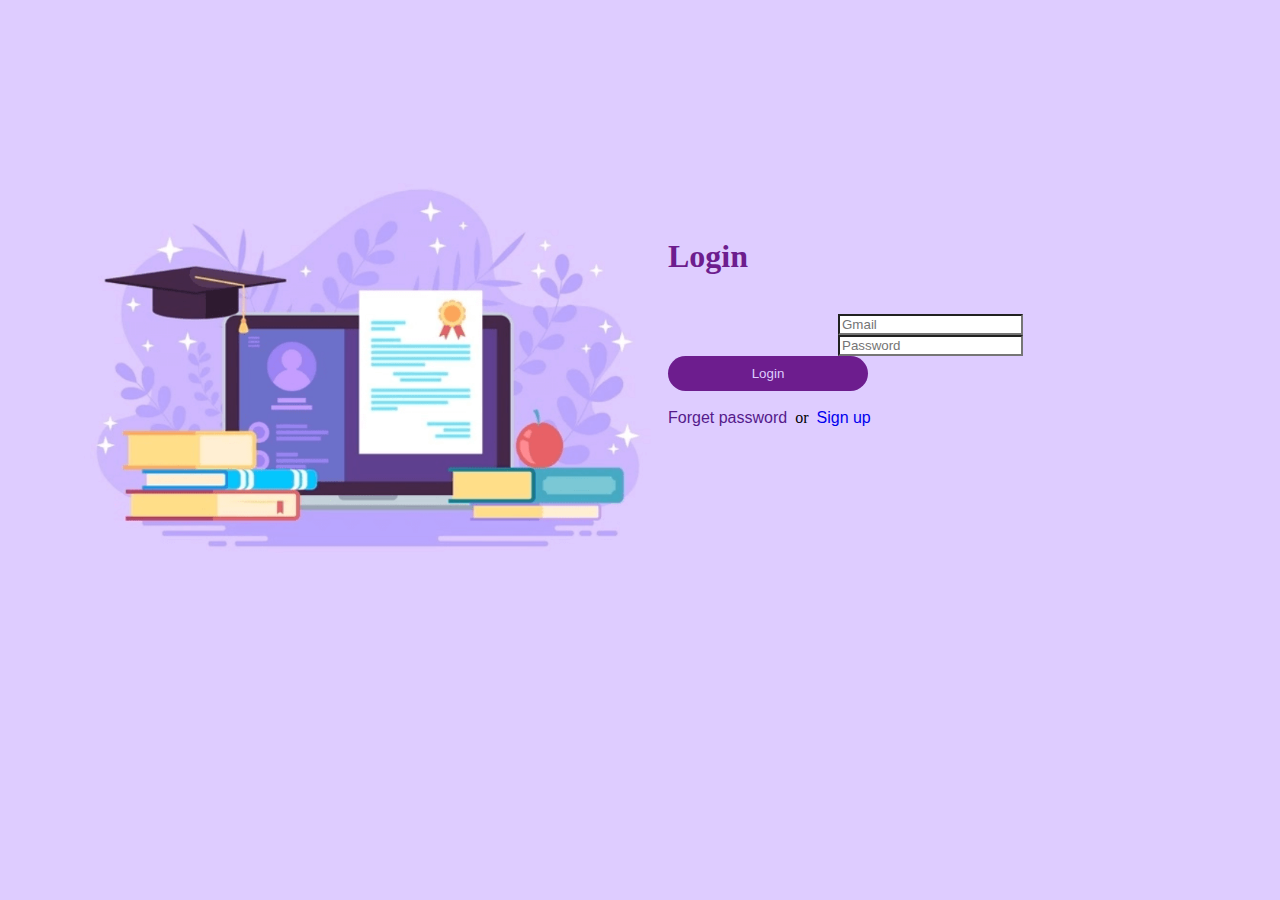
<file: index.html>
<!DOCTYPE html>
<html lang="en">

<head>
    <meta charset="UTF-8">
    <meta http-equiv="X-UA-Compatible" content="IE=edge">
    <meta name="viewport" content="width=device-width, initial-scale=1.0">
    <title>Document</title>
    <link href="https://cdn.jsdelivr.net/npm/bootstrap@5.0.2/dist/css/bootstrap.min.css" rel="stylesheet"
        integrity="sha384-EVSTQN3/azprG1Anm3QDgpJLIm9Nao0Yz1ztcQTwFspd3yD65VohhpuuCOmLASjC" crossorigin="anonymous">
    <script src="https://cdn.jsdelivr.net/npm/bootstrap@5.0.2/dist/js/bootstrap.bundle.min.js"
        integrity="sha384-MrcW6ZMFYlzcLA8Nl+NtUVF0sA7MsXsP1UyJoMp4YLEuNSfAP+JcXn/tWtIaxVXM">
        </script>
</head>

<body style="background-color: #deccff;">
    <!-- <div class="row">
            <div class="col-4" >

            </div>

            <div class="col-4 text-center">
                 <h1 class="text-light" style="font-family: cursive;margin-top: 100px;">Login</h1> 

                <img src="./images/download.png" width="300px" height="300px">

                <input type="email" id="log_mail" placeholder="Gmail"
                    class=" form-control w-75 ms-5 border-0 rounded-pill" style="background-color: #1e5162 ;"><br>

                <input type="password" id="log_pswd" placeholder="Password"
                    class="mt-2 form-control w-75 ms-5 border-0 rounded-pill" style="background-color: #1e5162 ;"><br>

                <button onclick="login()" id="button"
                    style="width: 200px;height: 35px; border-radius: 20px; background-color: #0be087; border: 0;">Login</button><br><br>

                <a href=""
                    style="text-decoration: none;font-family: 'Segoe UI', Tahoma, Geneva, Verdana, sans-serif;">Forget
                    password</a>&nbsp; or &nbsp;<a href="signup.html"
                    style="text-decoration: none;font-family: 'Segoe UI', Tahoma, Geneva, Verdana, sans-serif;">Sign
                    up</a>

            </div>

            <div class="col-4" >


            </div>
        </div> -->

    <div style="width: 100%;height: 160px;">

    </div>

    <div style="width: 100%;height: 420px;background-color: #deccff;display: flex;">

        <div class="col-6">
            <img src="./images/luminar bg.png" alt="" height="400px" width="600px" style="margin-left: 60px;">
        </div>

        <div class="col-6 text-center ">
            <h1 style="font-family: cursive;margin-top: 70px;color:#6d1d8e;">Login</h1><br>

            <input type="email" id="log_mail" placeholder="Gmail" class=" form-control w-50  border-0 rounded-pill"
                style="background-color: #ffffff ;margin-left: 170px;" required><br>

            <input type="password" id="log_pswd" placeholder="Password"
                class="mt-2 form-control w-50 border-0 rounded-pill"
                style="background-color: #ffffff ;margin-left: 170px;"><br>

            <button onclick="login()" id="button"
                style="width: 200px;height: 35px; border-radius: 20px; background-color: #6d1d8e; border: 0;color: #deccff;">Login</button><br><br>

            <a href=""
                style="text-decoration: none;font-family: 'Segoe UI', Tahoma, Geneva, Verdana, sans-serif;">Forget
                password</a>&nbsp; or &nbsp;<a href="signup.html"
                style="text-decoration: none;font-family: 'Segoe UI', Tahoma, Geneva, Verdana, sans-serif;">Sign
                up</a>

        </div>



    </div>

    <div style="width: 100%;height: 160px;">

    </div>




</body>

<script src="student.js"></script>

</html>
</file>
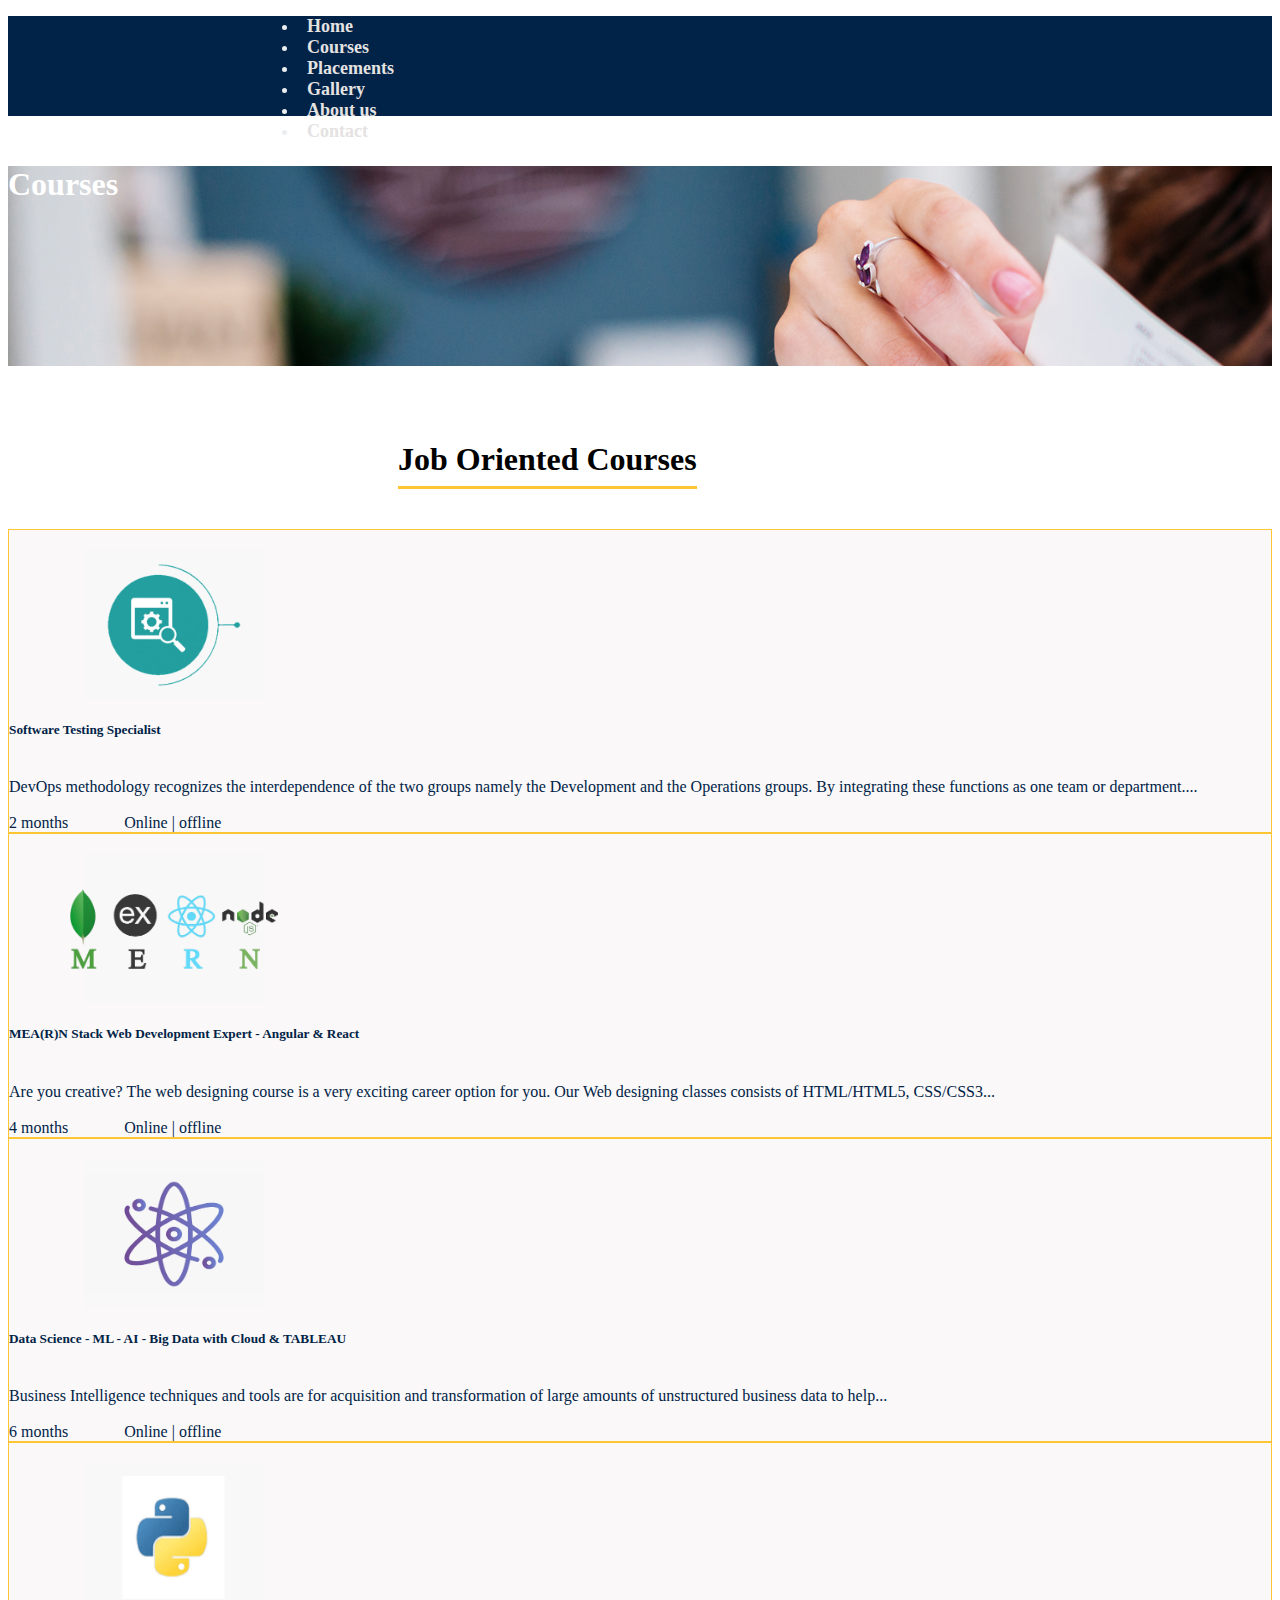
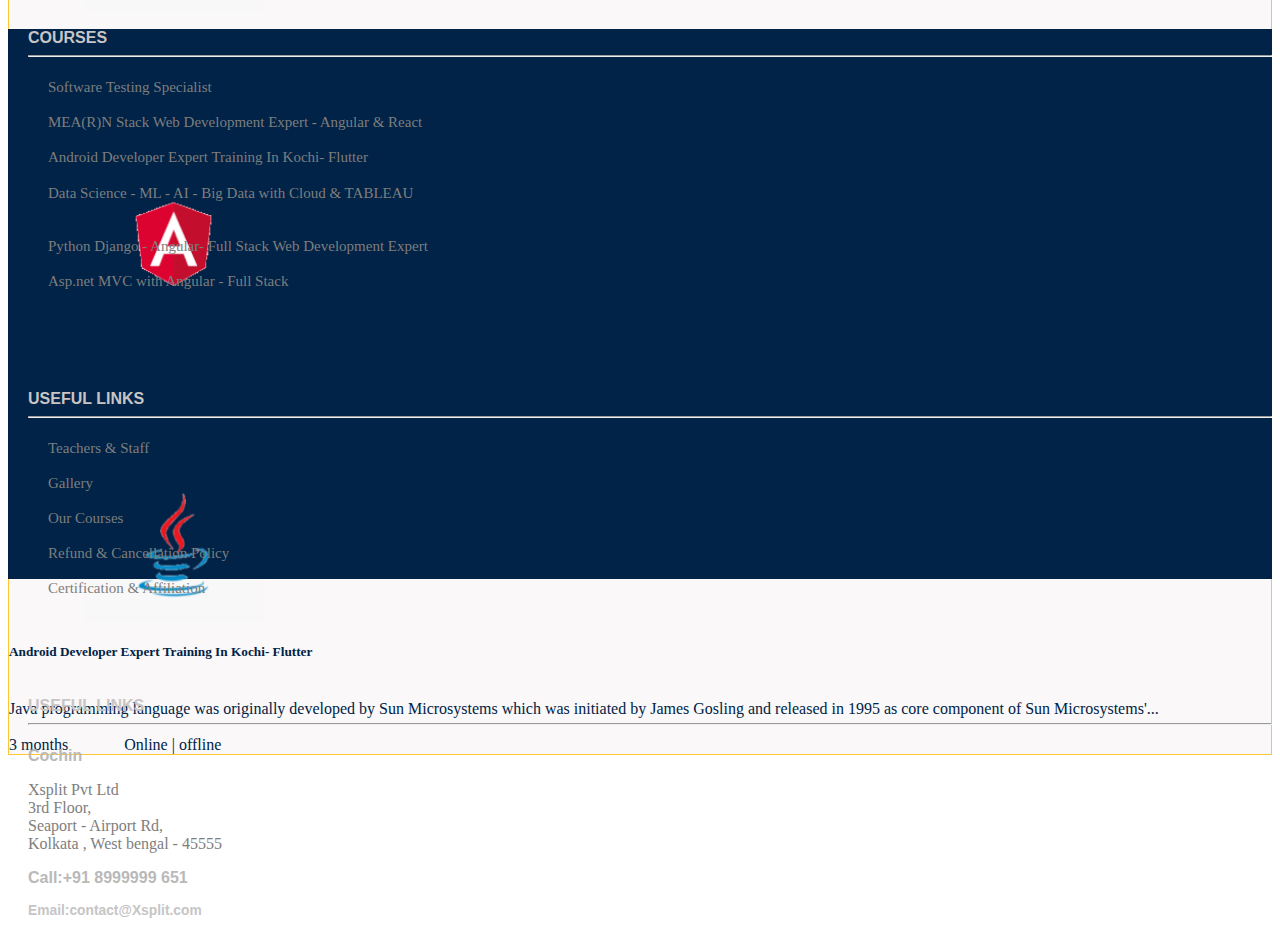
<file: home.html>
<!DOCTYPE html>
<html lang="en">

<head>
    <meta charset="UTF-8">
    <meta http-equiv="X-UA-Compatible" content="IE=edge">
    <meta name="viewport" content="width=device-width, initial-scale=1.0">
    <title>Document</title>
    <link href="https://cdn.jsdelivr.net/npm/bootstrap@5.0.2/dist/css/bootstrap.min.css" rel="stylesheet"
        integrity="sha384-EVSTQN3/azprG1Anm3QDgpJLIm9Nao0Yz1ztcQTwFspd3yD65VohhpuuCOmLASjC" crossorigin="anonymous">
    <script src="https://cdn.jsdelivr.net/npm/bootstrap@5.0.2/dist/js/bootstrap.bundle.min.js"
        integrity="sha384-MrcW6ZMFYlzcLA8Nl+NtUVF0sA7MsXsP1UyJoMp4YLEuNSfAP+JcXn/tWtIaxVXM"
        crossorigin="anonymous"></script>
    <link href='https://css.gg/alarm.css' rel='stylesheet'>
    <link rel="stylesheet" href="./home.css">
</head>

<body>
    <header>
        <nav class="navbar navbar-expand-lg ">
            <div class="container">
                <!-- <a class="navbar-brand" href="#">
                    <img src="./images/luminar logo.png" alt="" width="270" height="70"
                        class="d-inline-block align-text-top">
                </a> -->
                <div class="collapse navbar-collapse" id="navbarSupportedContent">

                    <form class="d-flex">
                        <div class="collapse navbar-collapse" id="navbarNav" style="margin-left: 250px;">
                            <ul class="navbar-nav">
                                <li class="nav-item">
                                    <a class="nav-link active" aria-current="page" href="#">Home</a>
                                </li>
                                <li class="nav-item">
                                    <a class="nav-link nav-link-ltr" href="#">Courses</a>
                                </li>
                                <li class="nav-item">
                                    <a class="nav-link nav-link-ltr" href="#">Placements</a>
                                </li>
                                <li class="nav-item">
                                    <a class="nav-link nav-link-ltr" href="#">Gallery</a>
                                </li>
                                <li class="nav-item">
                                    <a class="nav-link nav-link-ltr" href="#">About us</a>
                                </li>
                                <li class="nav-item">
                                    <a class="nav-link nav-link-ltr" href="#">Contact</a>
                                </li>

                            </ul>
                        </div>
                    </form>
                </div>
            </div>
        </nav>
    </header>

    <!-- ------------------------------------------------------------------------------------------------------- -->

    <section id="mainbg">
        <div class="container" id="container">
            <div class="row text-center pt-4" id="main_bg">

                <h1 id="home_h1"> Courses</h1>
            </div>
        </div>
    </section><br><br><br>



    <!-------------------------------------------------courselist----------------------------------->
    <section>
        <div class="container">
            <h1 id="course_head">Job Oriented Courses</h1><br>
            <div id="courselist">
                <div class="row row-cols-1 row-cols-md-3 g-4">
                    <div class="col">
                        <div class="card h-500 ">
                            <div id="courseimg" class="rounded-circle">
                                <img class="card-imag" src="./images/testing_low.png" alt="machine-learning"
                                    width="450px" height="150px">


                            </div>

                            <div class="card-body">
                                <h5 class="card-title">Software Testing Specialist</h5><br>
                                <span>

                                    DevOps methodology recognizes the interdependence of the two groups namely the
                                    Development and the Operations groups. By integrating these functions as one team or
                                    department....

                                </span><br><br>
                                <span>2
                                    months</span>&nbsp;&nbsp;&nbsp;&nbsp;&nbsp;&nbsp;&nbsp;&nbsp;&nbsp;&nbsp;&nbsp;&nbsp;&nbsp;&nbsp;<span>Online
                                    | offline</span>
                            </div>
                        </div>
                    </div>
                    <div class="col">
                        <div class="card  ">
                            <div id="courseimg" class="rounded-circle">
                                <img class="card-imag" src="./images/MERN-logo.png" alt="machine-learning" width="250px"
                                    height="80px">
                            </div>

                            <div class="card-body">
                                <h5 class="card-title">MEA(R)N Stack Web Development Expert - Angular & React</h5>
                                <br>
                                <span>

                                    Are you creative? The web designing course is a very exciting career option for you.
                                    Our Web designing classes consists of HTML/HTML5, CSS/CSS3...

                                </span><br><br>
                                <span>4
                                    months</span>&nbsp;&nbsp;&nbsp;&nbsp;&nbsp;&nbsp;&nbsp;&nbsp;&nbsp;&nbsp;&nbsp;&nbsp;&nbsp;&nbsp;<span>Online
                                    | offline</span>
                            </div>
                        </div>
                    </div>
                    <div class="col">
                        <div class="card">
                            <div id="courseimg" class="rounded-circle">
                                <img class="card-imag" src="./images/386-3861419_data-science-icon-png-transparent-png.png" alt="machine-learning"
                                    width="300px" height="120px">
                            </div>

                            <div class="card-body">
                                <h5 class="card-title">Data Science - ML - AI - Big Data with Cloud & TABLEAU</h5>
                                <br>
                                <span>

                                    Business Intelligence techniques and tools are for acquisition and transformation of
                                    large amounts of unstructured business data to help...

                                </span><br><br>
                                <span>6
                                    months</span>&nbsp;&nbsp;&nbsp;&nbsp;&nbsp;&nbsp;&nbsp;&nbsp;&nbsp;&nbsp;&nbsp;&nbsp;&nbsp;&nbsp;<span>Online
                                    | offline</span>
                            </div>
                        </div>
                    </div>
                    <div class="col">
                        <div class="card ">
                            <div id="courseimg" class="rounded-circle">
                                <img class="card-imag" src="./images/pythonCourseImage.gif" alt="machine-learning" width="320px"
                                    height="200px">
                            </div>

                            <div class="card-body">
                                <h5 class="card-title">Python Django - Angular- Full Stack Web Development Expert
                                </h5><br>
                                <span>

                                    Searching for advanced scripting language courses to upgrade your aptitudes? On the
                                    off chance that indeed, at that point Python language is the ideal counterpart for
                                    you...

                                </span><br><br>
                                <span>4
                                    months</span>&nbsp;&nbsp;&nbsp;&nbsp;&nbsp;&nbsp;&nbsp;&nbsp;&nbsp;&nbsp;&nbsp;&nbsp;&nbsp;&nbsp;<span>Online
                                    | offline</span>
                            </div>
                        </div>
                    </div>
                    <div class="col">
                        <div class="card">
                            <div id="courseimg" class="rounded-circle">
                                <img class="card-imag" src="./images/angualar_course_image_final.gif" alt="machine-learning" width="320px"
                                    height="200px">
                            </div>

                            <div class="card-body">
                                <h5 class="card-title">Asp.net MVC with Angular - Full Stack</h5><br>
                                <span>
                                    AngularJS is an open-source web application framework and structural framework for
                                    dynamic web applications. It lets you use HTML as your template language and lets
                                    you extend HTML's ....
                                </span><br><br>
                                <span>5
                                    months</span>&nbsp;&nbsp;&nbsp;&nbsp;&nbsp;&nbsp;&nbsp;&nbsp;&nbsp;&nbsp;&nbsp;&nbsp;&nbsp;&nbsp;<span>Online
                                    | offline</span>
                            </div>
                        </div>
                    </div>
                    <div class="col">
                        <div class="card ">
                            <div id="courseimg" class="rounded-circle">
                                <img class="card-imag" src="./images/java_course_image_final.png" alt="machine-learning" width="300px"
                                    height="200px">
                            </div>

                            <div class="card-body">
                                <h5 class="card-title">Android Developer Expert Training In Kochi- Flutter</h5><br>
                                <span>

                                    Java programming language was originally developed by Sun Microsystems which was
                                    initiated by James Gosling and released in 1995 as core component of Sun
                                    Microsystems'...

                                </span><br><br>
                                <span>3
                                    months</span>&nbsp;&nbsp;&nbsp;&nbsp;&nbsp;&nbsp;&nbsp;&nbsp;&nbsp;&nbsp;&nbsp;&nbsp;&nbsp;&nbsp;<span>Online
                                    | offline</span>
                            </div>
                        </div>
                    </div>



                </div>

            </div>



        </div>

        </div>
    </section>



    <!--------------------------------------------------------footer------------------------------------->

    <footer >
        <div class="container" id="footer-bg">
            <div class="row" >
                <div class="col-3 " id="footer-course">
                    <h4>COURSES
                        <hr>
                    </h4>
                    <ul id="footer-list">
                        <li id="footer-li"><a href="#">Software Testing Specialist</a></li>
                        <li id="footer-li"><a href="#">MEA(R)N Stack Web Development Expert - Angular & React</a></li>
                        <li id="footer-li"><a href="#">Android Developer Expert Training In Kochi- Flutter</a></li> <br>
                        <li><a href="">Data Science - ML - AI - Big Data with Cloud & TABLEAU</a></li><br>
                        <li id="footer-li"><a href="#">Python Django - Angular- Full Stack Web Development Expert</a>
                        </li>
                        <li id="footer-li"><a href="#">Asp.net MVC with Angular - Full Stack</a></li>
                    </ul>
                </div>

                <div class="col-3 " id="footer-course">
                    <h4>USEFUL LINKS
                        <hr>
                    </h4>
                    <ul id="footer-list">
                        <li id="footer-li"><a href="#">Teachers & Staff</a></li>
                        <li id="footer-li"><a href="#">Gallery</a></li>
                        <li id="footer-li"><a href="#">Our Courses</a></li>
                        <li id="footer-li"><a href="#">Refund & Cancellation Policy</a></li>
                        <li id="footer-li"><a href="#">Certification & Affiliation</a></li>

                    </ul>
                </div>

                <div class="col-3 " id="footer-course">
                    <h4>USEFUL LINKS
                        <hr>
                    </h4>
                    <h3>Cochin</h3>
                    <p>Xsplit Pvt Ltd <br>3rd Floor,<br>
                        Seaport - Airport Rd,<br>Kolkata , West bengal - 45555 <br>
                    <h3>Call:+91 8999999 651</h3>
                    <h2>Email:contact@Xsplit.com</h2>
                    </p><br>
                    
                </div>
            </div>
        </div>

    </footer>


</body>

<script src="student.js"></script>

</html>
</file>
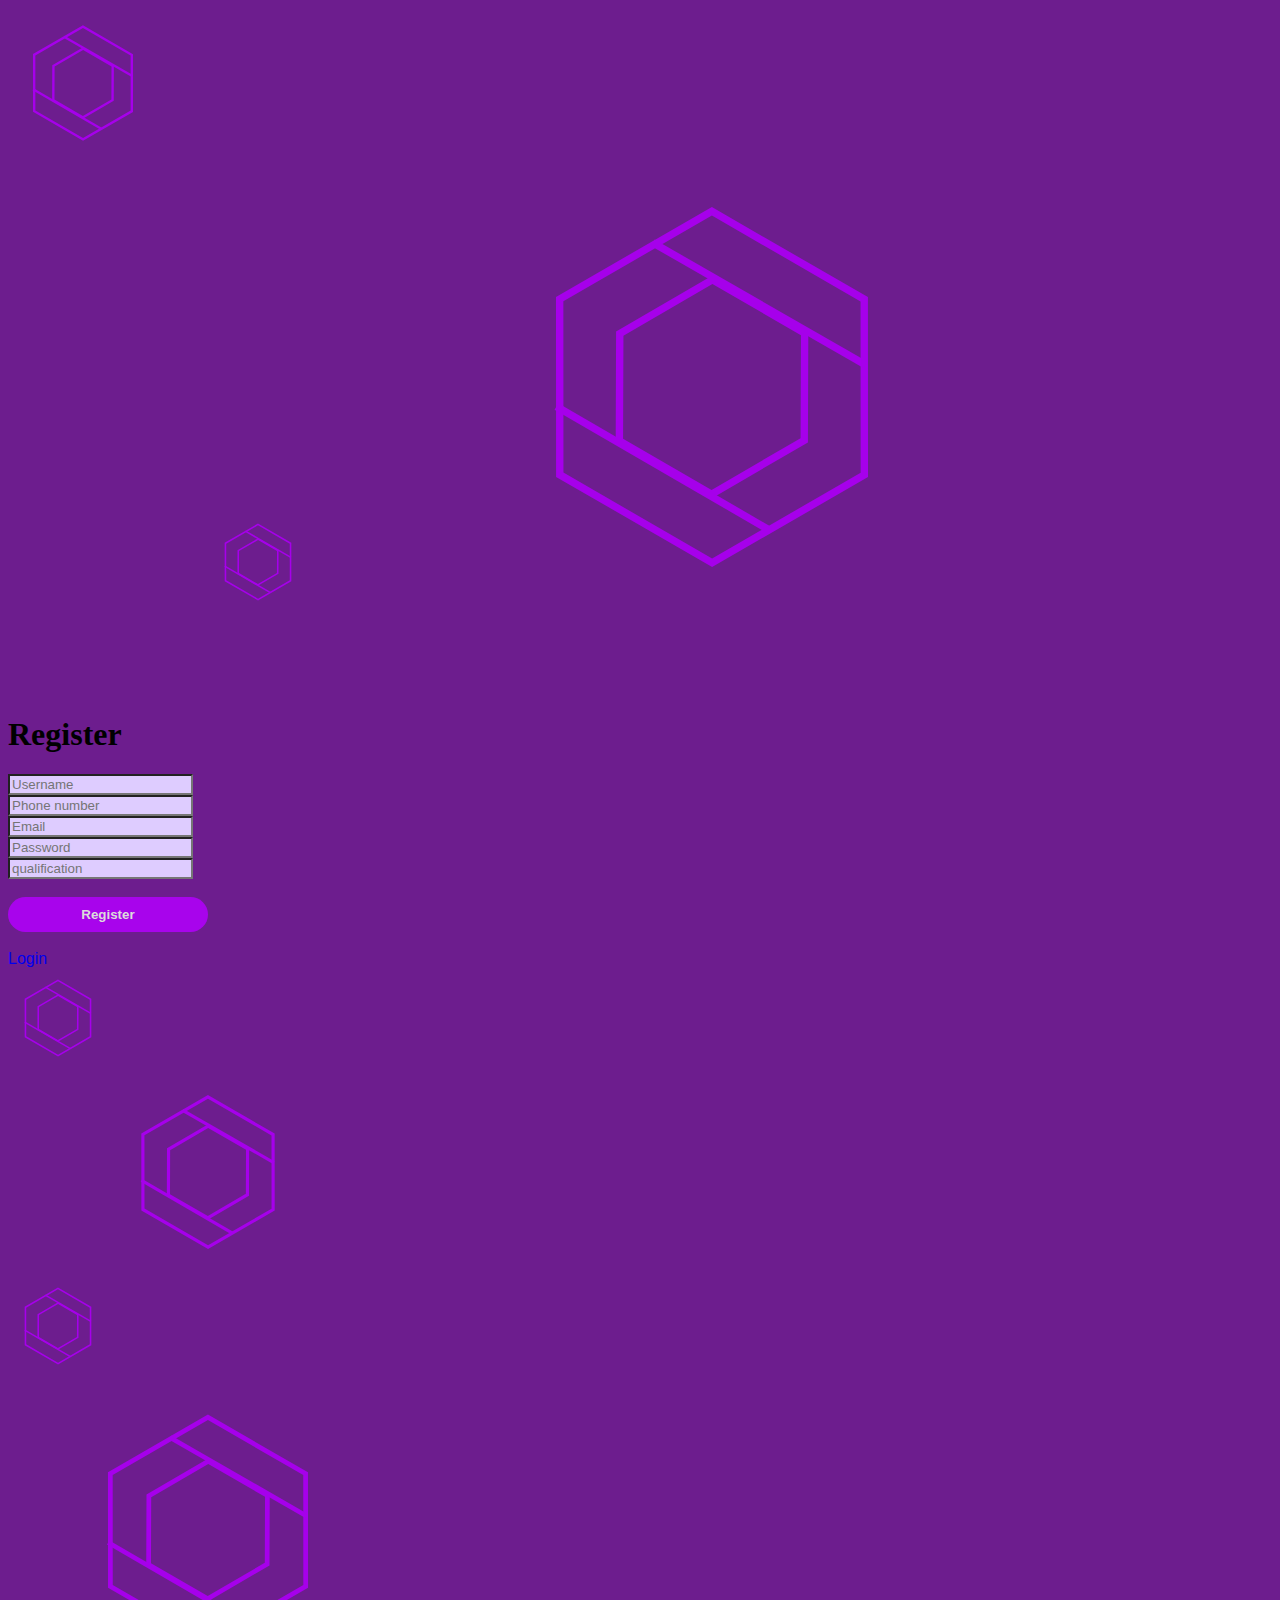
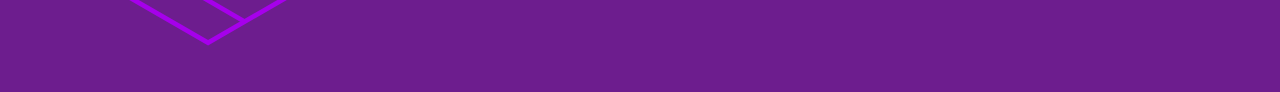
<file: signup.html>
<!DOCTYPE html>
<html lang="en">

<head>
    <meta charset="UTF-8">
    <meta http-equiv="X-UA-Compatible" content="IE=edge">
    <meta name="viewport" content="width=device-width, initial-scale=1.0">
    <title>Document</title>
    <link href="https://cdn.jsdelivr.net/npm/bootstrap@5.0.2/dist/css/bootstrap.min.css" rel="stylesheet"
        integrity="sha384-EVSTQN3/azprG1Anm3QDgpJLIm9Nao0Yz1ztcQTwFspd3yD65VohhpuuCOmLASjC" crossorigin="anonymous">
    <script src="https://cdn.jsdelivr.net/npm/bootstrap@5.0.2/dist/js/bootstrap.bundle.min.js"
        integrity="sha384-MrcW6ZMFYlzcLA8Nl+NtUVF0sA7MsXsP1UyJoMp4YLEuNSfAP+JcXn/tWtIaxVXM">
        </script>
</head>

<body style="background-color: #6d1d8e;">
    <!-- <div class="row">
        <div class="col-4 mt-5" style="background-image: url(images/download.png);background-repeat:no-repeat ;" >

        </div>

        <div class="col-4 text-center">

            <h1 class="text-light" style="font-family: cursive;margin-top: 100px;">Register</h1>

            <img src="./images/download.png" width="100px" height="100px"> 

            <input type="text" id="reg_name" placeholder="Username"
                class="mt-5 form-control w-75 ms-5 border-0 rounded-pill" style="background-color: #1e5162 ;"><br>

            <input type="text" id="reg_num" placeholder="Phone number"
                class="mt-2 form-control w-75 ms-5 border-0 rounded-pill" style="background-color: #1e5162 ;"><br>

            <input type="email" id="reg_mail" placeholder="Email"
                class="mt-2 form-control w-75 ms-5 border-0 rounded-pill" style="background-color: #1e5162 ;"><br>

            <input type="password" id="reg_pswd" placeholder="Password"
                class="mt-2 form-control w-75 ms-5 border-0 rounded-pill" style="background-color: #1e5162 ;"><br>

            <input type="text" id="reg_qual" placeholder="qualification"
                class="mt-2 form-control w-75 ms-5 border-0 rounded-pill" style="background-color: #1e5162 ;"><br>

            <button onclick="register()" id="button"
                style="width: 200px;height: 35px; border-radius: 25px; background-color: #0be087; border: 0;font-family: cursive;font-weight:500;">
                Register</button><br><br>

            <a href="index.html"
                style="text-decoration: none;font-family: 'Segoe UI', Tahoma, Geneva, Verdana, sans-serif;">Login</a>

        </div>

        <div class="col-4 mt-5" style="background-image: url(images/download.png);background-repeat:no-repeat ;">

        </div>
    </div> -->

    <div class="row">
        <div class="col-4 mt-5">

            <img src="images/design.svg" alt="" width="150px" height="150px"><br>
            <img src="images/design.svg" alt="" width="100px" height="100px" style="margin-left: 200px;">
            <img src="images/design.svg" alt="" width="500px" height="450px" style="margin-left: 150px;">

        </div>

        <div class="col-4 text-center">

            <h1 class="text-light" style="font-family: cursive;margin-top: 100px;">Register</h1>

            <!-- <img src="./images/download.png" width="100px" height="100px"> -->

            <input type="text" id="reg_name" placeholder="Username"
                class="mt-5 form-control w-75 ms-5 border-0 rounded-pill" style="background-color: #deccff ;"><br>

            <input type="text" id="reg_num" placeholder="Phone number"
                class="mt-2 form-control w-75 ms-5 border-0 rounded-pill" style="background-color: #deccff ;"><br>

            <input type="email" id="reg_mail" placeholder="Email"
                class="mt-2 form-control w-75 ms-5 border-0 rounded-pill" style="background-color: #deccff ;"><br>

            <input type="password" id="reg_pswd" placeholder="Password"
                class="mt-2 form-control w-75 ms-5 border-0 rounded-pill" style="background-color: #deccff ;"><br>

            <input type="text" id="reg_qual" placeholder="qualification"
                class="mt-2 form-control w-75 ms-5 border-0 rounded-pill" style="background-color: #deccff ;"><br><br>

            <button onclick="register()" id="button"
                style="width: 200px;height: 35px; border-radius: 25px; background-color: #a804ec;color: #dddbdb; border: 0;font-family: 'Trebuchet MS', 'Lucida Sans Unicode', 'Lucida Grande', 'Lucida Sans', Arial, sans-serif;font-weight:700;">
                Register</button><br><br>

            <a href="index.html"
                style="text-decoration: none;font-family: 'Segoe UI', Tahoma, Geneva, Verdana, sans-serif;">Login</a>

        </div>

        <div class="col-4 mt-5">

            <img src="images/design.svg" alt="" width="100px" height="100px"><br>
            <img src="images/design.svg" alt="" width="200px" height="200px" style="margin-left: 100px;"><br>
            <img src="images/design.svg" alt="" width="100px" height="100px" style="margin-left: 0px;"><br>
            <img src="images/design.svg" alt="" width="300px" height="300px" style="margin-left: 50px;"><br>

        </div>
    </div>


</body>

<script src="student.js"></script>

</html>
</file>
<file: home.css>
.navbar {
    background-color: #002347;
    color: #eaeef0;
    height: 100px;
}

.nav-link {
    text-decoration: none;
    padding: 10px 0px;
    margin: 0px 9px;
}

#navbarNav a {
    color: #e5e2e2;
    /* font:1.2rem"Segoe UI"; */
    font-size: 18px;
    font-family: 'Segoe';
    text-align: center;
    font-weight: 600;
}

#navbarNav a:hover {
    color: #FDC632;
    width: 75%;
    text-decoration: underline;
}

/* ---------------------------------------home---------------------------------------- */

#mainbg {
    width: 100%;
    height: 200px;
    background: url(images/banner.jpg);
    /* opacity: 0.6 */
}



#home_h1 {
    color: white;
    font-weight: bold;
    margin-top: 50px;
    font-family: Cambria, Cochin, Georgia, Times, 'Times New Roman', serif;
}

#course_head {
    margin-left: 390px;
    padding-bottom: 8px;
    border-bottom-style: solid;
    border-bottom-width: 3.1px;
    width: fit-content;
    border-color: #FDC632;
    font-family: cursive;

}

/* -----------------search---------- */


#course-search {
    width: 100%;
    height: 185px;
    background-color: rgb(255, 255, 255);
}

#searchip {
    border-top: none;
    border-left: none;
    border-right: none;
    height: 50px;
}

#searchdiv {
    width: 1090px;
}

#icon {
    color: #FDC632;
    margin-left: 10px;
    margin-top: 10px;
}

/* --------------courselist-------- */

#course {
    width: 100%;
    height: 1000px;
    /* background: yellow; */
}

#courselist {
    width: 100%;
    height: 1000px;
    /* background-color: violet; */
}

#courseimg {
    height: 150px;
    width: 180px;
    background: #f8f8f8;
    display: flex;
    justify-content: center;
    align-items: center;
    margin-left: 75px;
    margin-top: 20px;
}

/* #courseimg img {
    width: 150px;
    height: 150px;
    object-fit: contain;
} */

/* .card-imag{
    height: 100px;
    width: 100px;
} */
.card {
    background: #faf8f8;
    /* box-shadow: 0 12px 16px 0 rgba(0, 0, 0, 0.24), 0 17px 50px 0 rgba(0, 0, 0, 0.19); */
    /* border: 5px; */
    border: 1px solid #FDC632;
}

.card:hover {
    box-shadow: 0 1px 17px 0 #eaeef0, 0 17px 30px 0 #e0e4e7;
    background-color: white;
    transition: 0.8s;

}

/* .card:hover  */

.card-body {
    font-family: "Mulish";
    font-weight: 400;
    color: #515151;
}

.card-title {
    color: #002347;
    font-family: "Barlow";
    font-weight: 600;
}

.card-text {
    font-family: 'Segoe';
    padding-left: 10px;
    padding-top: 20px;
}

.card-body h6 {
    color: #002347;
    font-family: 'Segoe';
    font-weight: 600;
    padding-left: 10px;

}

.card-body span {
    color: #002347;
    font-family: 'Segoe';
    font-weight: 200;
    padding-left: 0px;


}

#coursebtn {
    background: #ffffff;
    width: 150px;
    height: 45px;
    border-radius: 20px;
    margin-top: 25px;
    margin-left: 80px;
    margin-bottom: 40px;
    border: 2px solid #50C4CE;

}

#coursebtn a {
    color: #50C4CE;
    font-weight: bold;
}


/* --------------about---------- */

#mainabout {
    width: 100%;
    height: 750px;
    /* background: yellowgreen; */
}

#aboutimg img {
    width: 100%;
    height: 750px;
}

#abouth1 {
    color: #6d1d8e;
    padding-top: 70px;
    font-family: 'Kaisei';
    font-size: 55px;
    font-weight: 600;
    padding-left: 50px;
}

#aboutp {
    padding-left: 50px;
    padding-right: 25px;
    color: #515151;
}

#aboutlist {
    padding-left: 60px;
    list-style: none;
    font-size: 18px;
    font-family: 'Kaisei';
    font-weight: 600;
    color: #515151;
}

#about-list-img {
    height: 30px;
    width: 30px;

}

#about-li {
    padding-top: 8px;
}

/* -----------------------join---------------- */

#join {
    background-image: url('./images/footerbg.png');
    width: 100%;
    height: 570px;
    background-size: cover;
    background-position: center;
    background-repeat: no-repeat;
}

#join-h1 {
    color: rgb(235, 234, 234);
    font-family: 'Kaisei';
    padding-top: 120px;
    padding-left: 150px;
    padding-right: 150px;
    font-size: 50px;
}

#join-h5 {
    color: burlywood;
    font-size: 14px;
    font-family: 'Lucida Sans', 'Lucida Sans Regular', 'Lucida Grande', 'Lucida Sans Unicode', Geneva, Verdana, sans-serif;
    padding-top: 15px;
}

#join-btn {
    border-radius: 20px;
    height: 40px;
    width: 150px;
    border: none;
    margin-top: 80px;
}

#join-btn a {
    color: #6d1d8e;
    font-size: 20px;
    font-family: 'Times New Roman', Times, serif;
    font-weight: 600;

}

/* -----------------footer-------- */

#footer-bg {
    width: 100%;
    height: 550px;
    /* background-color: rgb(244, 251, 251); */
}

footer {
    background-color: #002347;
}

#footer-logo {
    height: 50px;
    width: 170px;
    margin-top: 100px;
}

/* #footer-insta{
    margin-top: -10px;
    
} */
#footer-fb {
    margin-top: -5px;
}

#footer-iso {
    height: 100px;
    width: 120px;
    margin-left: 20px;
}

#footer-course h4 {
    margin-top: 100px;
    color: #c9c5c5;
    font-family: 'Segoe UI', Tahoma, Geneva, Verdana, sans-serif;
    font-size: 16px;
    margin-left: 20px;
    font-weight: 600;
}

#footer-list {
    list-style: none;
}

#footer-course a {
    text-decoration: none;
    color: #7e7e7e;
    font-size: 15px;
    font-family: 'Mulish';
}

#footer-course a:hover {
    color: #b9b9b9;
    width: 75%;
    /* text-decoration: underline; */
}

#footer-li {
    margin-top: 17px;
}

#footer-course h3 {
    /* margin-top: 100px; */
    color: #b9b9b9;
    font-family: 'Segoe UI', Tahoma, Geneva, Verdana, sans-serif;
    font-size: 16px;
    margin-left: 20px;
    font-weight: 600;
}

#footer-course p {
    text-decoration: none;
    color: #7e7e7e;
    font-size: 16px;
    font-family: 'Mulish';
    margin-left: 20px;
}

#footer-course h2 {
    /* margin-top: 100px; */
    color: #c6c5c5;
    font-family: 'Segoe UI', Tahoma, Geneva, Verdana, sans-serif;
    font-size: 13.8px;
    margin-left: 20px;
    font-weight: 600;
}
</file>
